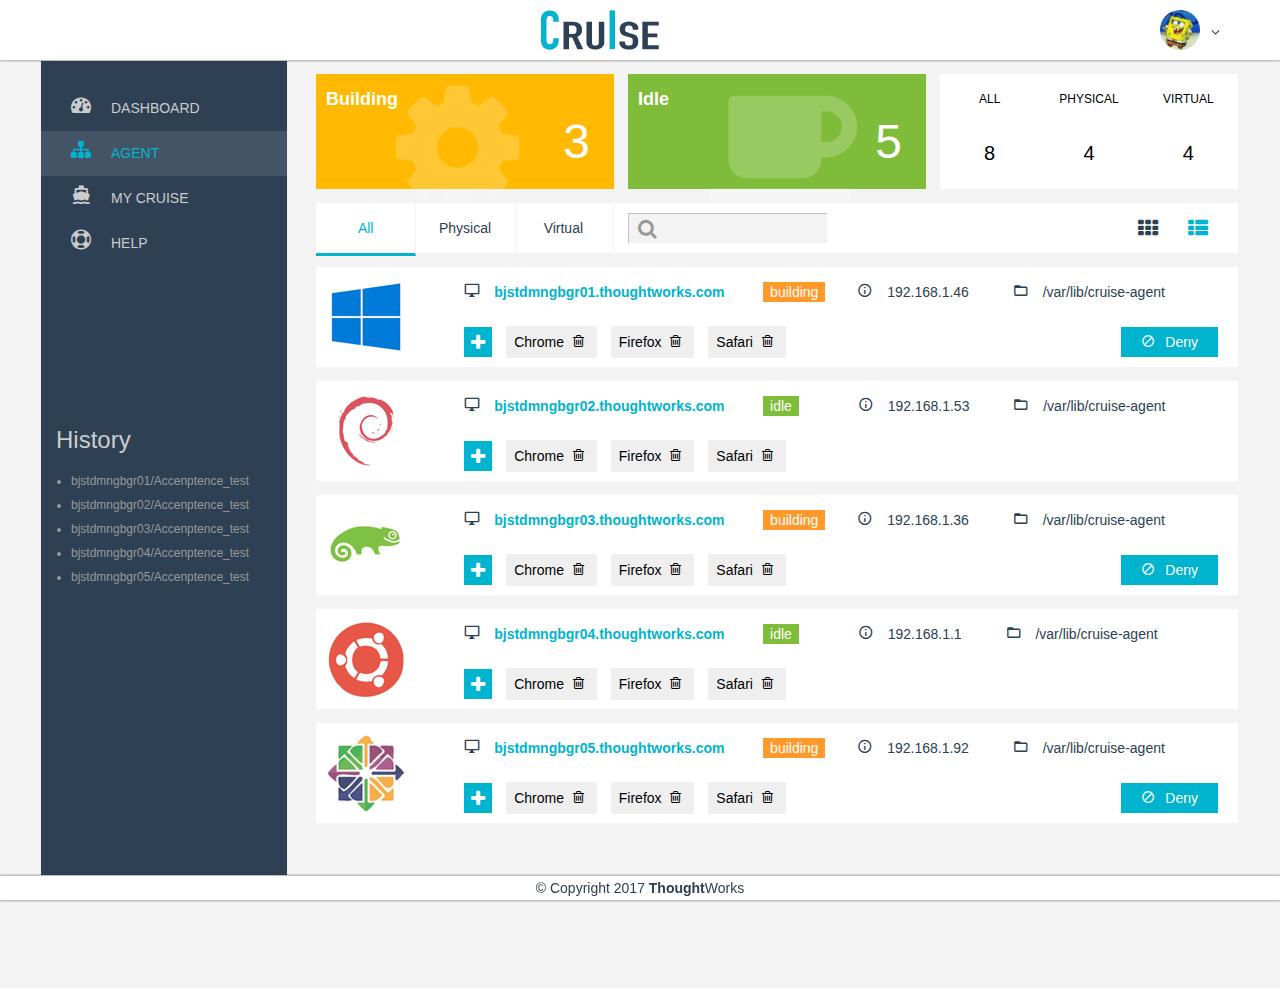
<file: Cruise/index.html>
<!DOCTYPE html>
<html>
<head>
    <meta charset="utf-8">
    <meta name="viewport" content="width=device-width, initial-scale=1"/>
    <title>Cruise</title>
    <link href="./assets/font-icons/fonts.css" rel="stylesheet" type="text/css"/>
</head>
<body>
<div class="header">
    <div class="header-content">
        <img class="logo" src="./assets/logo/logo.svg">
        <div id="user-avatar" class="avatar-wrapper">
            <img class="avatar" src="./assets/avatar.png">
            <i id="angle-down" class="icon-angle-down"></i>
            <i id="angle-up" class="icon-angle-up"></i>
        </div>
    </div>
</div>
<div class="main">
    <div class="sidebar">
        <!-- menu -->
        <div class="side-menu">
            <ul class="menu-list">
                <li><i class="icon-dashboard"></i>DASHBOARD</li>
                <li class="selected"><i class="icon-sitemap"></i>AGENT</li>
                <li><i class="icon-boat"></i>MY CRUISE</li>
                <li><i class="icon-life-bouy"></i>HELP</li>
            </ul>
        </div>

        <!-- History list -->
        <div class="history">
            <p class="history-title">History</p>
            <ul>
                <li class="history-item">bjstdmngbgr01/Accenptence_test</li>
                <li class="history-item">bjstdmngbgr02/Accenptence_test</li>
                <li class="history-item">bjstdmngbgr03/Accenptence_test</li>
                <li class="history-item">bjstdmngbgr04/Accenptence_test</li>
                <li class="history-item">bjstdmngbgr05/Accenptence_test</li>
            </ul>
        </div>
    </div>
    <div class="content">
        <!-- 3 cards top -->
        <div class="card-row">
            <div class="card building">
                <span class="card-title">Building</span>
                <i class="icon-cog"></i>
                <span class="count">3</span>
            </div>
            <div class="card idle">
                <span class="card-title">Idle</span>
                <i class="icon-coffee"></i>
                <span class="count">5</span>
            </div>
            <div class="card statistics">
                <div class="s-item">
                    <p class="item-title">ALL</p>
                    <p class="item-count">8</p>
                </div>
                <div class="s-item">
                    <p class="item-title">PHYSICAL</p>
                    <p class="item-count">4</p>
                </div>
                <div class="s-item">
                    <p class="item-title">VIRTUAL</p>
                    <p class="item-count">4</p>
                </div>
            </div>
        </div>

        <!-- filter bar -->
        <div class="filter-bar">
            <div class="filter-item">
                <span class="filter-title selected">All</span>
                <span class="filter-title">Physical</span>
                <span class="filter-title">Virtual</span>
            </div>
            <div class="filter-item search-item">
                <input/>
                <i class="icon-search"></i>
            </div>
            <div class="filter-item show-style">
                <i class="icon-th-card"></i>
                <i class="icon-th-list selected"></i>
            </div>
        </div>

        <!-- app list -->
        <div class="app-list" id="app-list">

            <!-- automatically generated app items here -->

        </div>

    </div>
</div>
<div class="footer">
    <span class="copyright">© Copyright 2017 <strong>Thought</strong>Works</span>
</div>
<div id="modal">
    <!-- up pointer -->
    <div class="point-up up-angle1"></div>
    <div class="point-up up-angle2"></div>
    <!-- down pointer -->
    <div class="point-down down-angle1"></div>
    <div class="point-down down-angle2"></div>

    <section class="input-section">
        <p class="modal-tips">Separate multiple resource name with commas</p>
        <input id="input-resources">
        <i class="icon-close" id="modal-close-icon"></i>
    </section>
    <section class="btn-section">
        <button id="add-res-btn">Add Resources</button>
        <button id="cancel-btn">Cancel</button>
    </section>
</div>
<div id="dropdown">
    <ul class="user-menu">
        <li><i class="icon-id-card"></i>Profile</li>
        <li><i class="icon-sign-in"></i>Sign Out</li>
    </ul>
</div>
</body>
<script src="bundle.js"></script>
</html>
</file>
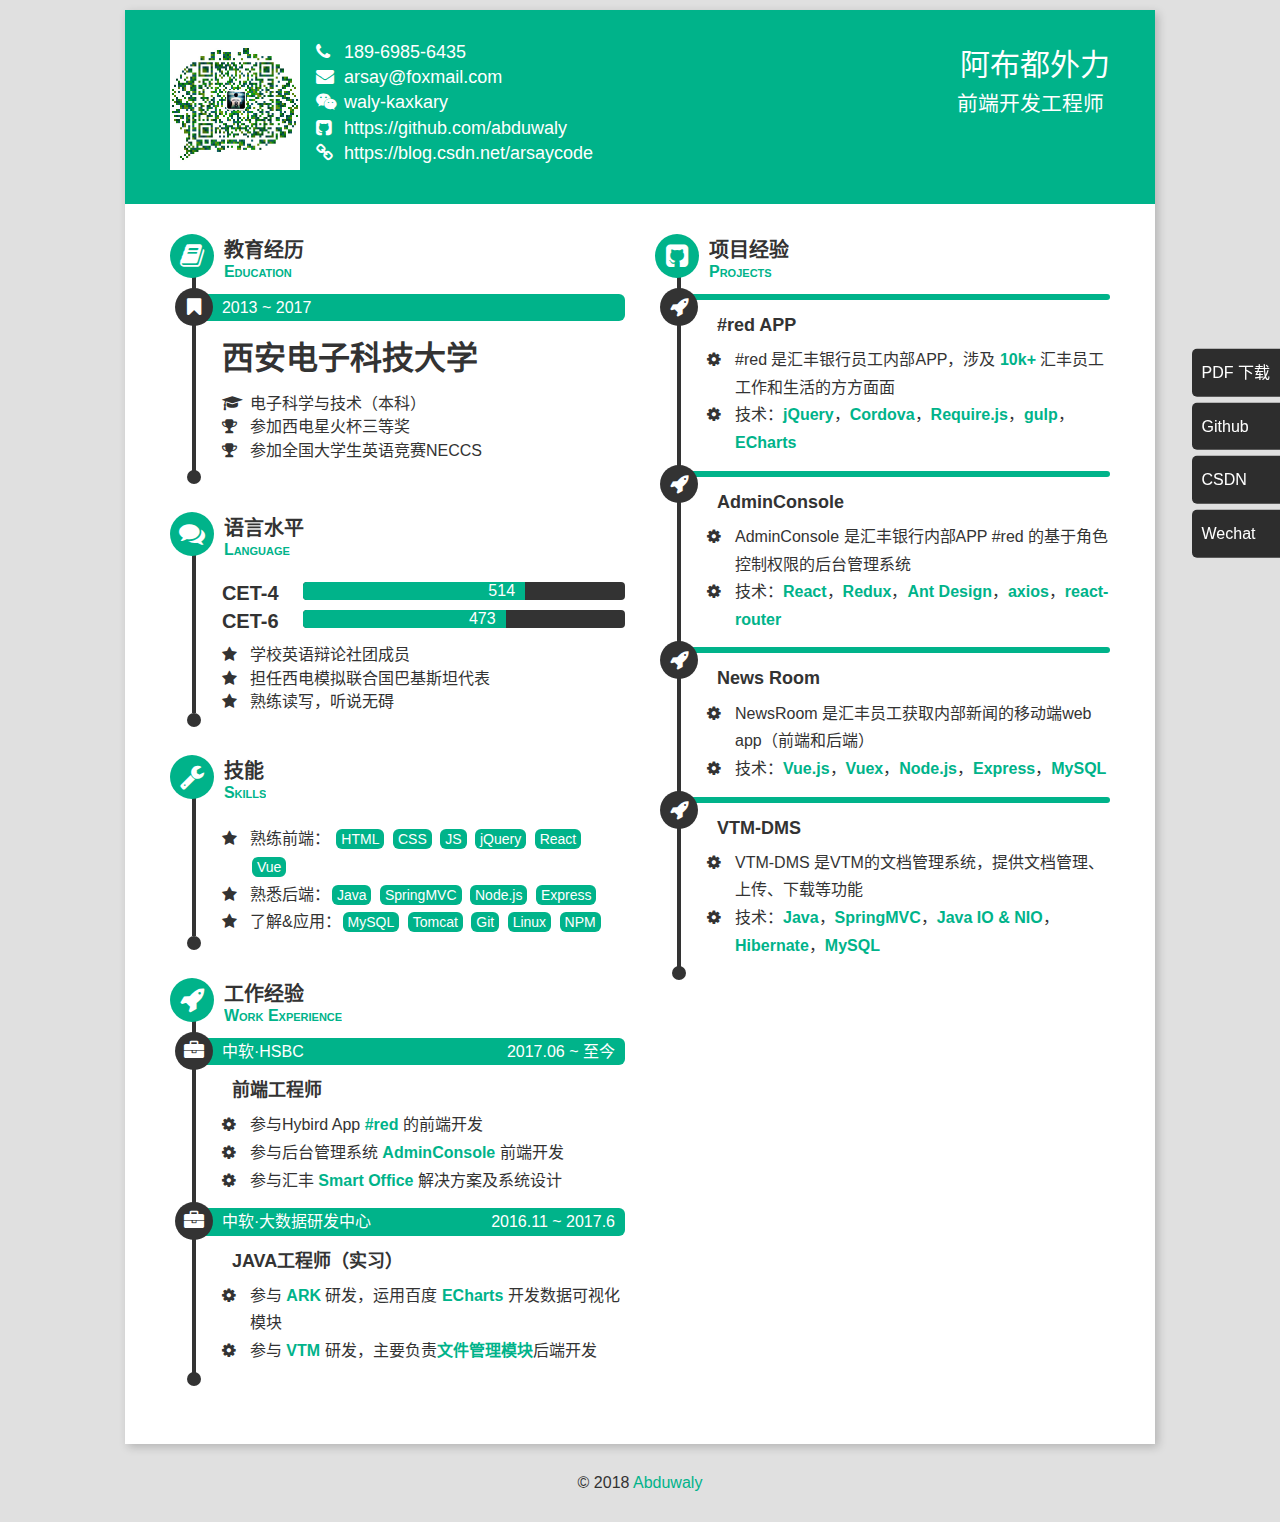
<file: resume/index.html>
<!DOCTYPE html>
<!--[if lte IE 8]>
<html lang="zh-CN" class="lte-ie8">
<![endif]-->
<!--[if gt IE 8]><!-->
<html lang="zh-CN">
<!--<![endif]-->

<head>
  <meta charset="utf-8">
  <title>Abduwaly's CV</title>
  <meta name="viewport" content="width=device-width, initial-scale=1.0">
  <link rel="stylesheet" href="./index.css">
</head>

<body>
  <aside>
    <ul class="links">
      <li class="link"><a href="./static/Abduwaly's CV.pdf" target="_blank">PDF 下载</a></li>
      <li class="link"><a href="https://github.com/abduwaly" target="_blank">Github</a></a></li>
      <li class="link"><a href="https://blog.csdn.net/arsaycode" target="_blank">CSDN</a></li>
      <li class="link"><a href="./static/wechat.png" target="_blank">Wechat</a></li>
    </ul>
  </aside>
  <div class="container">
    <main>
      <header class="row">
        <figure class="header-qrcode"><a href="static/wechat.png" target="_blank"><img src="static/wechat.png" alt="waly-kaxkary" class="qrcode-img invisible-lt-sm visible-print" /></a></figure>
        <section class="title">
          <div style="font-size:30px;">阿布都外力</div>
          <h2>前端开发工程师</h2>
          <hr class="mo_divider" />
        </section><address><ul class="contact"><li class="contact-phone">189-6985-6435</li><li class="contact-email"><a href="mailto://arsay@foxmail.com">arsay@foxmail.com</a></li><li class="contact-wechat">waly-kaxkary</li><li class="contact-github"><a href="https://github.com/abduwaly">https://github.com/abduwaly</a></li><li class="contact-blog"><a href="https://blog.csdn.net/arsaycode">https://blog.csdn.net/arsaycode</a></li></ul></address></header>
      <article class="content row">
        <article class="column-6 first column">
          <section class="education">
            <div class="sec-title-wrapper">
              <h3 class="sec-title"><span class="sec-title-ch">教育经历</span><span class="sec-title-en">Education</span></h3>
            </div>
            <div class="timeline-wrapper">
              <ul class="sec-content timeline">
                <li class="timeline-item education-undergraduate">
                  <h3 class="timeline-title"><time class="education-time">2013 ~ 2017</time></h3>
                  <dl class="education-description timeline-content"><dt class="education-name">西安电子科技大学</dt>
                    <dd class="education-major">电子科学与技术（本科）</dd>
                    <dd class="education-honor">参加西电星火杯三等奖</dd>
                    <dd class="education-honor">参加全国大学生英语竞赛NECCS</dd>
                  </dl>
                </li>
              </ul>
            </div>
          </section>
          <section class="language">
            <div class="sec-title-wrapper">
              <h3 class="sec-title"><span class="sec-title-ch">语言水平</span><span class="sec-title-en">Language</span></h3>
            </div>
            <div class="timeline-wrapper">
            <ul class="sec-content timeline">
              <dl class="language-certificates">
                <div class="language-cert-wrapper"><dt class="language-cert-type">CET-4</dt>
                  <dd class="progress language-cert-score">
                    <div style="width: 69%;" class="progress-bar"><span class="progress-label">514</span></div>
                  </dd>
                </div>
                <div class="language-cert-wrapper"><dt class="language-cert-type">CET-6</dt>
                  <dd class="progress language-cert-score">
                    <div style="width: 63%;" class="progress-bar"><span class="progress-label">473</span></div>
                  </dd>
                </div>
              </dl>
              <ul class="language-description">
                <li class="language-desc-item">学校英语辩论社团成员</li>
                <li class="language-desc-item">担任西电模拟联合国巴基斯坦代表</li>
                <li class="language-desc-item">熟练读写，听说无碍</li>
              </ul>
            </ul>
            </div>
          </section>
          <section class="skills">
            <div class="sec-title-wrapper">
              <h3 class="sec-title"><span class="sec-title-ch">技能</span><span class="sec-title-en">Skills</span></h3>
            </div>
            <div class="timeline-wrapper">
              <ul class="sec-content timeline">
                  <ul class="skills-description skills-miscellaneous timeline-content">
                    <li class="skills-item-description"><span>熟练前端： <strong>HTML</strong> <strong>CSS</strong> <strong>JS</strong> <strong>jQuery</strong> <strong>React</strong> <strong>Vue</strong> </span></li>
                    <li class="skills-item-description"><span>熟悉后端：<strong>Java</strong> <strong>SpringMVC</strong> <strong>Node.js</strong> <strong>Express</strong> </span></li>
                    <li class="skills-item-description"><span>了解&应用：<strong>MySQL</strong> <strong>Tomcat</strong> <strong>Git</strong> <strong>Linux</strong> <strong>NPM</strong> </span></li>
                  </ul>
              </ul>
            </div>
          </section>
          <section class="experience">
            <div class="sec-title-wrapper">
              <h3 class="sec-title"><span class="sec-title-ch">工作经验</span><span class="sec-title-en">Work Experience</span></h3>
            </div>
            <div class="timeline-wrapper">
              <ul class="sec-content timeline">
                <li class="timeline-item experience-internship">
                  <h3 class="timeline-title"><span class="experience-place">中软·HSBC</span><time class="experience-time">2017.06 ~ 至今</time></h3>
                  <dl class="experience-description timeline-content"><dt class="experience-position">前端工程师</dt>
                    <dd class="experience-task">参与Hybird App <strong>#red</strong> 的前端开发</dd>
                    <dd class="experience-task">参与后台管理系统 <strong>AdminConsole</strong> 前端开发</dd>
                    <dd class="experience-task">参与汇丰 <strong>Smart Office</strong> 解决方案及系统设计</dd>
                  </dl>
                </li>
                <li class="timeline-item experience-internship">
                  <h3 class="timeline-title"><span class="experience-place">中软·大数据研发中心</span><time class="experience-time">2016.11 ~ 2017.6</time></h3>
                  <dl class="experience-description timeline-content"><dt class="experience-position">JAVA工程师（实习）</dt>
                    <dd class="experience-task">参与 <strong>ARK</strong> 研发，运用百度 <strong>ECharts</strong> 开发数据可视化模块</dd>
                    <dd class="experience-task">参与 <strong>VTM </strong> 研发，主要负责<strong>文件管理模块</strong>后端开发</dd>
                  </dl>
                </li>
              </ul>
            </div>
          </section>
        </article>
        <article class="column-6 last column">
          <section class="experience-project">
            <div class="sec-title-wrapper">
              <h3 class="sec-title"><span class="sec-title-ch">项目经验</span><span class="sec-title-en">Projects</span></h3>
            </div>
            <div class="timeline-wrapper">
              <ul class="sec-content timeline">
                <li class="timeline-item experience-project">
                  <h3 class="timeline-title"><span class="experience-project-type"></span><span class="experience-title-aside"></span></h3>
                  <dl class="experience-description timeline-content"><dt class="experience-project-name">#red APP</dt>
                    <dd class="experience-task">#red 是汇丰银行员工内部APP，涉及 <strong>10k+</strong> 汇丰员工工作和生活的方方面面</dd>
                    <dd class="experience-task">技术：<strong>jQuery</strong>，<strong>Cordova</strong>，<strong>Require.js</strong>，<strong>gulp</strong>，<strong>ECharts</strong></dd>
                  </dl>
                </li>
                <li class="timeline-item experience-project">
                  <h3 class="timeline-title"><span class="experience-project-type"></span><span class="experience-title-aside"></span></h3>
                  <dl class="experience-description timeline-content"><dt class="experience-project-name">AdminConsole</dt>
                    <dd class="experience-task">AdminConsole 是汇丰银行内部APP #red 的基于角色控制权限的后台管理系统</dd>
                    <dd class="experience-task">技术：<strong>React</strong>，<strong>Redux</strong>，<strong>Ant Design</strong>，<strong>axios</strong>，<strong>react-router</strong></dd>
                  </dl>
                </li>
                <li class="timeline-item experience-project">
                  <h3 class="timeline-title"><span class="experience-project-type"></span><span class="experience-title-aside"></span></h3>
                  <dl class="experience-description timeline-content"><dt class="experience-project-name">News Room</dt>
                    <dd class="experience-task">NewsRoom 是汇丰员工获取内部新闻的移动端web app（前端和后端）</dd>
                    <dd class="experience-task">技术：<strong>Vue.js</strong>，<strong>Vuex</strong>，<strong>Node.js</strong>，<strong>Express</strong>，<strong>MySQL</strong></dd>
                  </dl>
                </li>
                <li class="timeline-item experience-project">
                  <h3 class="timeline-title"><span class="experience-project-type"></span><span class="experience-title-aside"></span></h3>
                  <dl class="experience-description timeline-content"><dt class="experience-project-name">VTM-DMS</dt>
                    <dd class="experience-task">VTM-DMS 是VTM的文档管理系统，提供文档管理、上传、下载等功能</dd>
                    <dd class="experience-task">技术：<strong>Java</strong>，<strong>SpringMVC</strong>，<strong>Java IO & NIO</strong>，<strong>Hibernate</strong>，<strong>MySQL</strong></dd>
                  </dl>
                </li>
              </ul>
            </div>
          </section>
        </article>
        </article>
    </main>
  </div>
  <footer>
    <p>© 2018 <a href="https://github.com/abduwaly">Abduwaly</a></p>
  </footer>
</body>
</html>
</file>
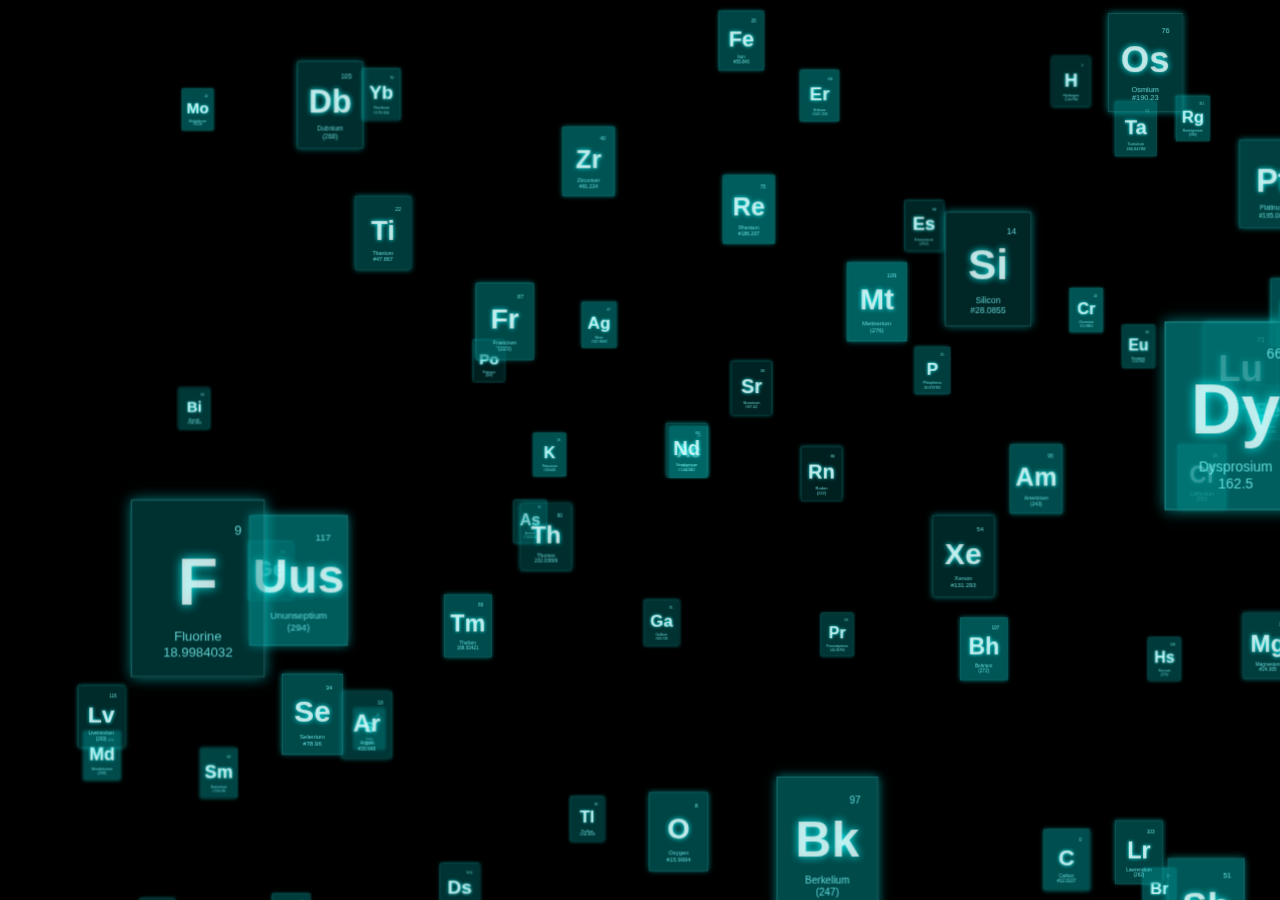
<file: 3D-Chemical-Elements.html>
<!DOCTYPE html>
<html>
<head>
<meta charset="utf-8">
<meta name="viewport" content="width=device-width, user-scalable=no, minimum-scale=1.0, maximum-scale=1.0">
<title>HTML5 3D Animation</title>
<style>
html, body {
	height: 100%;
}

body {
	background-color: #000000;
	margin: 0;
	font-family: Helvetica, sans-serif;;
	overflow: hidden;
}

a {
	color: #ffffff;
}

#info {
	position: absolute;
	width: 100%;
	color: #ffffff;
	padding: 5px;
	font-family: Monospace;
	font-size: 13px;
	font-weight: bold;
	text-align: center;
	z-index: 1;
}

#menu {
	position: absolute;
	bottom: 20px;
	width: 100%;
	text-align: center;
	font-family: verdana,Tahoma,Arial,Hei,"Microsoft Yahei",SimHei;
}

.element {
	width: 120px;
	height: 160px;
	box-shadow: 0px 0px 12px rgba(0,255,255,0.5);
	border: 1px solid rgba(127,255,255,0.25);
	text-align: center;
	cursor: default;
}

.element:hover {
	box-shadow: 0px 0px 12px rgba(0,255,255,0.75);
	border: 1px solid rgba(127,255,255,0.75);
}

	.element .number {
		position: absolute;
		top: 20px;
		right: 20px;
		font-size: 12px;
		color: rgba(127,255,255,0.75);
	}

	.element .symbol {
		position: absolute;
		top: 40px;
		left: 0px;
		right: 0px;
		font-size: 60px;
		font-weight: bold;
		color: rgba(255,255,255,0.75);
		text-shadow: 0 0 10px rgba(0,255,255,0.95);
	}

	.element .details {
		position: absolute;
		bottom: 15px;
		left: 0px;
		right: 0px;
		font-size: 12px;
		color: rgba(127,255,255,0.75);
	}

button {
	color: rgba(127,255,255,0.75);
	background: transparent;
	outline: 1px solid rgba(127,255,255,0.75);
	border: 0px;
	padding: 5px 10px;
	cursor: pointer;

    opacity: 0;
}
button:hover {
	background-color: rgba(0,255,255,0.5);
}
button:active {
	color: #000000;
	background-color: rgba(0,255,255,0.75);
}
</style>
</head>
<body>
<script src="js/three.min.js" ></script>
<script src="js/tween.min.js" ></script>
<script src="js/TrackballControls.js" ></script>
<script src="js/CSS3DRenderer.js" ></script>

<div id="container"></div>
<div id="info"></div>
<div id="menu">
<button id="table">Table</button>
<button id="sphere">Sphere</button>
<button id="helix">Helix</button>
<button id="grid">Grid</button>
</div>

<script>

var table = [
	"H", "Hydrogen", "1.00794", 1, 1,
	"He", "Helium", "4.002602", 18, 1,
	"Li", "Lithium", "#6.941", 1, 2,
	"Be", "Beryllium", "9.012182", 2, 2,
	"B", "Boron", "#10.811", 13, 2,
	"C", "Carbon", "#12.0107", 14, 2,
	"N", "Nitrogen", "#14.0067", 15, 2,
	"O", "Oxygen", "#15.9994", 16, 2,
	"F", "Fluorine", "18.9984032", 17, 2,
	"Ne", "Neon", "#20.1797", 18, 2,
	"Na", "Sodium", "22.98976...", 1, 3,
	"Mg", "Magnesium", "#24.305", 2, 3,
	"Al", "Aluminium", "26.9815386", 13, 3,
	"Si", "Silicon", "#28.0855", 14, 3,
	"P", "Phosphorus", "30.973762", 15, 3,
	"S", "Sulfur", "#32.065", 16, 3,
	"Cl", "Chlorine", "#35.453", 17, 3,
	"Ar", "Argon", "#39.948", 18, 3,
	"K", "Potassium", "#39.948", 1, 4,
	"Ca", "Calcium", "#40.078", 2, 4,
	"Sc", "Scandium", "44.955912", 3, 4,
	"Ti", "Titanium", "#47.867", 4, 4,
	"V", "Vanadium", "#50.9415", 5, 4,
	"Cr", "Chromium", "#51.9961", 6, 4,
	"Mn", "Manganese", "54.938045", 7, 4,
	"Fe", "Iron", "#55.845", 8, 4,
	"Co", "Cobalt", "58.933195", 9, 4,
	"Ni", "Nickel", "#58.6934", 10, 4,
	"Cu", "Copper", "#63.546", 11, 4,
	"Zn", "Zinc", "#65.38", 12, 4,
	"Ga", "Gallium", "#69.723", 13, 4,
	"Ge", "Germanium", "#72.63", 14, 4,
	"As", "Arsenic", "#74.9216", 15, 4,
	"Se", "Selenium", "#78.96", 16, 4,
	"Br", "Bromine", "#79.904", 17, 4,
	"Kr", "Krypton", "#83.798", 18, 4,
	"Rb", "Rubidium", "#85.4678", 1, 5,
	"Sr", "Strontium", "#87.62", 2, 5,
	"Y", "Yttrium", "88.90585", 3, 5,
	"Zr", "Zirconium", "#91.224", 4, 5,
	"Nb", "Niobium", "92.90628", 5, 5,
	"Mo", "Molybdenum", "#95.96", 6, 5,
	"Tc", "Technetium", "(98)", 7, 5,
	"Ru", "Ruthenium", "#101.07", 8, 5,
	"Rh", "Rhodium", "#102.9055", 9, 5,
	"Pd", "Palladium", "#106.42", 10, 5,
	"Ag", "Silver", "#107.8682", 11, 5,
	"Cd", "Cadmium", "#112.411", 12, 5,
	"In", "Indium", "#114.818", 13, 5,
	"Sn", "Tin", "#118.71", 14, 5,
	"Sb", "Antimony", "#121.76", 15, 5,
	"Te", "Tellurium", "127.6", 16, 5,
	"I", "Iodine", "126.90447", 17, 5,
	"Xe", "Xenon", "#131.293", 18, 5,
	"Cs", "Caesium", "#132.9054", 1, 6,
	"Ba", "Barium", "#132.9054", 2, 6,
	"La", "Lanthanum", "138.90547", 4, 9,
	"Ce", "Cerium", "#140.116", 5, 9,
	"Pr", "Praseodymium", "140.90765", 6, 9,
	"Nd", "Neodymium", "#144.242", 7, 9,
	"Pm", "Promethium", "(145)", 8, 9,
	"Sm", "Samarium", "#150.36", 9, 9,
	"Eu", "Europium", "#151.964", 10, 9,
	"Gd", "Gadolinium", "#157.25", 11, 9,
	"Tb", "Terbium", "158.92535", 12, 9,
	"Dy", "Dysprosium", "162.5", 13, 9,
	"Ho", "Holmium", "164.93032", 14, 9,
	"Er", "Erbium", "#167.259", 15, 9,
	"Tm", "Thulium", "168.93421", 16, 9,
	"Yb", "Ytterbium", "#173.054", 17, 9,
	"Lu", "Lutetium", "#174.9668", 18, 9,
	"Hf", "Hafnium", "#178.49", 4, 6,
	"Ta", "Tantalum", "180.94788", 5, 6,
	"W", "Tungsten", "#183.84", 6, 6,
	"Re", "Rhenium", "#186.207", 7, 6,
	"Os", "Osmium", "#190.23", 8, 6,
	"Ir", "Iridium", "#192.217", 9, 6,
	"Pt", "Platinum", "#195.084", 10, 6,
	"Au", "Gold", "196.966569", 11, 6,
	"Hg", "Mercury", "#200.59", 12, 6,
	"Tl", "Thallium", "#204.3833", 13, 6,
	"Pb", "Lead", "207.2", 14, 6,
	"Bi", "Bismuth", "#208.9804", 15, 6,
	"Po", "Polonium", "(209)", 16, 6,
	"At", "Astatine", "(210)", 17, 6,
	"Rn", "Radon", "(222)", 18, 6,
	"Fr", "Francium", "(223)", 1, 7,
	"Ra", "Radium", "(226)", 2, 7,
	"Ac", "Actinium", "(227)", 4, 10,
	"Th", "Thorium", "232.03806", 5, 10,
	"Pa", "Protactinium", "#231.0588", 6, 10,
	"U", "Uranium", "238.02891", 7, 10,
	"Np", "Neptunium", "(237)", 8, 10,
	"Pu", "Plutonium", "(244)", 9, 10,
	"Am", "Americium", "(243)", 10, 10,
	"Cm", "Curium", "(247)", 11, 10,
	"Bk", "Berkelium", "(247)", 12, 10,
	"Cf", "Californium", "(251)", 13, 10,
	"Es", "Einstenium", "(252)", 14, 10,
	"Fm", "Fermium", "(257)", 15, 10,
	"Md", "Mendelevium", "(258)", 16, 10,
	"No", "Nobelium", "(259)", 17, 10,
	"Lr", "Lawrencium", "(262)", 18, 10,
	"Rf", "Rutherfordium", "(267)", 4, 7,
	"Db", "Dubnium", "(268)", 5, 7,
	"Sg", "Seaborgium", "(271)", 6, 7,
	"Bh", "Bohrium", "(272)", 7, 7,
	"Hs", "Hassium", "(270)", 8, 7,
	"Mt", "Meitnerium", "(276)", 9, 7,
	"Ds", "Darmstadium", "(281)", 10, 7,
	"Rg", "Roentgenium", "(280)", 11, 7,
	"Cn", "Copernicium", "(285)", 12, 7,
	"Uut", "Unutrium", "(284)", 13, 7,
	"Fl", "Flerovium", "(289)", 14, 7,
	"Uup", "Ununpentium", "(288)", 15, 7,
	"Lv", "Livermorium", "(293)", 16, 7,
	"Uus", "Ununseptium", "(294)", 17, 7,
	"Uuo", "Ununoctium", "(294)", 18, 7
];

var camera, scene, renderer;
var controls;

var objects = [];
var targets = { table: [], sphere: [], helix: [], grid: [] };

init();
animate();

function init() {

	camera = new THREE.PerspectiveCamera( 40, window.innerWidth / window.innerHeight, 1, 10000 );
	camera.position.z = 3000;

	scene = new THREE.Scene();

	// table

	for ( var i = 0; i < table.length; i += 5 ) {

		var element = document.createElement( 'div' );
		element.className = 'element';
		element.style.backgroundColor = 'rgba(0,127,127,' + ( Math.random() * 0.5 + 0.25 ) + ')';

		var number = document.createElement( 'div' );
		number.className = 'number';
		number.textContent = (i/5) + 1;
		element.appendChild( number );

		var symbol = document.createElement( 'div' );
		symbol.className = 'symbol';
		symbol.textContent = table[ i ];
		element.appendChild( symbol );

		var details = document.createElement( 'div' );
		details.className = 'details';
		details.innerHTML = table[ i + 1 ] + '<br>' + table[ i + 2 ];
		element.appendChild( details );

		var object = new THREE.CSS3DObject( element );
		object.position.x = Math.random() * 4000 - 2000;
		object.position.y = Math.random() * 4000 - 2000;
		object.position.z = Math.random() * 4000 - 2000;
		scene.add( object );

		objects.push( object );

		//

		var object = new THREE.Object3D();
		object.position.x = ( table[ i + 3 ] * 140 ) - 1330;
		object.position.y = - ( table[ i + 4 ] * 180 ) + 990;

		targets.table.push( object );

	}

	// sphere

	var vector = new THREE.Vector3();

	for ( var i = 0, l = objects.length; i < l; i ++ ) {

		var phi = Math.acos( -1 + ( 2 * i ) / l );
		var theta = Math.sqrt( l * Math.PI ) * phi;

		var object = new THREE.Object3D();

		object.position.x = 800 * Math.cos( theta ) * Math.sin( phi );
		object.position.y = 800 * Math.sin( theta ) * Math.sin( phi );
		object.position.z = 800 * Math.cos( phi );

		vector.copy( object.position ).multiplyScalar( 2 );

		object.lookAt( vector );

		targets.sphere.push( object );

	}

	// helix

	var vector = new THREE.Vector3();

	for ( var i = 0, l = objects.length; i < l; i ++ ) {

		var phi = i * 0.175 + Math.PI;

		var object = new THREE.Object3D();

		object.position.x = 900 * Math.sin( phi );
		object.position.y = - ( i * 8 ) + 450;
		object.position.z = 900 * Math.cos( phi );

		vector.x = object.position.x * 2;
		vector.y = object.position.y;
		vector.z = object.position.z * 2;

		object.lookAt( vector );

		targets.helix.push( object );

	}

	// grid

	for ( var i = 0; i < objects.length; i ++ ) {

		var object = new THREE.Object3D();

		object.position.x = ( ( i % 5 ) * 400 ) - 800;
		object.position.y = ( - ( Math.floor( i / 5 ) % 5 ) * 400 ) + 800;
		object.position.z = ( Math.floor( i / 25 ) ) * 1000 - 2000;

		targets.grid.push( object );

	}

	//

	renderer = new THREE.CSS3DRenderer();
	renderer.setSize( window.innerWidth, window.innerHeight );
	renderer.domElement.style.position = 'absolute';
	document.getElementById( 'container' ).appendChild( renderer.domElement );

	//

	controls = new THREE.TrackballControls( camera, renderer.domElement );
	controls.rotateSpeed = 0.5;
	controls.minDistance = 500;
	controls.maxDistance = 6000;
	controls.addEventListener( 'change', render );

	var button = document.getElementById( 'table' );
	button.addEventListener( 'click', function ( event ) {

		transform( targets.table, 2000 );

	}, false );

	var button = document.getElementById( 'sphere' );
	button.addEventListener( 'click', function ( event ) {

		transform( targets.sphere, 2000 );

	}, false );

	var button = document.getElementById( 'helix' );
	button.addEventListener( 'click', function ( event ) {

		transform( targets.helix, 2000 );

	}, false );

	var button = document.getElementById( 'grid' );
	button.addEventListener( 'click', function ( event ) {

		transform( targets.grid, 2000 );

	}, false );

	transform( targets.table, 5000 );

	//

	window.addEventListener( 'resize', onWindowResize, false );

    setInterval( () => randomClick(['table', 'sphere', 'helix']) ,10000);

}

function transform( targets, duration ) {

	TWEEN.removeAll();

	for ( var i = 0; i < objects.length; i ++ ) {

		var object = objects[ i ];
		var target = targets[ i ];

		new TWEEN.Tween( object.position )
			.to( { x: target.position.x, y: target.position.y, z: target.position.z }, Math.random() * duration + duration )
			.easing( TWEEN.Easing.Exponential.InOut )
			.start();

		new TWEEN.Tween( object.rotation )
			.to( { x: target.rotation.x, y: target.rotation.y, z: target.rotation.z }, Math.random() * duration + duration )
			.easing( TWEEN.Easing.Exponential.InOut )
			.start();

	}

	new TWEEN.Tween( this )
		.to( {}, duration * 2 )
		.onUpdate( render )
		.start();

}

function onWindowResize() {

	camera.aspect = window.innerWidth / window.innerHeight;
	camera.updateProjectionMatrix();

	renderer.setSize( window.innerWidth, window.innerHeight );

	render();

}

function animate() {

	requestAnimationFrame( animate );

	TWEEN.update();

	controls.update();

}

function render() {

	renderer.render( scene, camera );

}

function randomClick(arr) {
    const eleIndex = Math.floor(Math.random() * arr.length);
    document.getElementById(arr[eleIndex]).click();
}

</script>
</body>
</html>
</file>
<file: Cruise/assets/font-icons/fonts.css>
@font-face {
  font-family: 'cruise';
  src:
    url('fonts/cruise.ttf?srz1pg') format('truetype'),
    url('fonts/cruise.woff?srz1pg') format('woff'),
    url('fonts/cruise.svg?srz1pg#cruise') format('svg');
  font-weight: normal;
  font-style: normal;
}

[class^="icon-"], [class*=" icon-"] {
  /* use !important to prevent issues with browser extensions that change fonts */
  font-family: 'cruise' !important;
  speak: none;
  font-style: normal;
  font-weight: normal;
  font-variant: normal;
  text-transform: none;
  line-height: 1;

  /* Better Font Rendering =========== */
  -webkit-font-smoothing: antialiased;
  -moz-osx-font-smoothing: grayscale;
}

.icon-desktop:before {
  content: "\e30c";
}
.icon-boat:before {
  content: "\e532";
}
.icon-deny:before {
  content: "\e611";
}
.icon-folder:before {
  content: "\e2c8";
}
.icon-info:before {
  content: "\e88f";
}
.icon-plus:before {
  content: "\f067";
}
.icon-search:before {
  content: "\f002";
}
.icon-th-card:before {
  content: "\f00a";
}
.icon-th-list:before {
  content: "\f00b";
}
.icon-close:before {
  content: "\f00d";
}
.icon-cog:before {
  content: "\f013";
}
.icon-trash:before {
  content: "\f014";
}
.icon-sign-in:before {
  content: "\f090";
}
.icon-navicon:before {
  content: "\f0c9";
}
.icon-dashboard:before {
  content: "\f0e4";
}
.icon-sitemap:before {
  content: "\f0e8";
}
.icon-coffee:before {
  content: "\f0f4";
}
.icon-angle-up:before {
  content: "\f106";
}
.icon-angle-down:before {
  content: "\f107";
}
.icon-life-bouy:before {
  content: "\f1cd";
}
.icon-id-card:before {
  content: "\f2c3";
}
</file>
<file: resume/index.css>
@font-face {
  font-family: 'FontAwesome';
  src: url('static/fonts/fontawesome-webfont.eot?v=4.3.0');
  src: url('static/fonts/fontawesome-webfont.eot?#iefix&v=4.3.0') format('embedded-opentype'), url('static/fonts/fontawesome-webfont.woff2?v=4.3.0') format('woff2'), url('static/fonts/fontawesome-webfont.woff?v=4.3.0') format('woff'), url('static/fonts/fontawesome-webfont.ttf?v=4.3.0') format('truetype'), url('static/fonts/fontawesome-webfont.svg?v=4.3.0#fontawesomeregular') format('svg');
  font-weight: normal;
  font-style: normal;
}
a {
  text-decoration: none;
  transition: all 0.3s ease-out;
}
a:link {
  color: #00b38a;
}
a:visited {
  color: #00b38a;
}
a:hover {
  color: #333;
}
a:active {
  color: #333;
}
html {
  margin: 0;
  padding: 0;
}
body {
  color: #333;
  background-color: #E0E0E0;
  font-family: "Open Sans", "Helvetica Neue", Helvetica, Arial, sans-serif;
  margin: 0;
  padding: 0;
  font-size: 16px;
}
h1 {
  font-size: 72px;
}
h2 {
  font-size: 20.8px;
}
h3 {
  font-size: 20px;
}
h4 {
  font-size: 16px;
}
h5 {
  font-size: 16px;
}
h6 {
  font-size: 14px;
}
.container {
  background-color: white;
  box-shadow: 3px 3px 9px rgba(0, 0, 0, 0.2);
}
strong {
  font-weight: bold;
  color: #00b38a;
}
.lte-ie8 .lte-ie8-comment-wrapper {
  color: white;
  background-color: #00b38a;
  width: 100%;
  height: 100%;
  position: fixed;
  padding: 0;
  margin: 0;
}
.lte-ie8 p,
.lte-ie8 .container,
.lte-ie8 .links {
  display: none;
}
.lte-ie8 .lte-ie8-comment-wrapper p {
  text-align: center;
  font-size: 32px;
  margin-top: 25%;
  display: block;
}
ul,
ol,
dl {
  line-height: 1.72857143; !important;
}
* {
  box-sizing: border-box;
}
.container {
  margin-right: auto;
  margin-left: auto;
}
.column {
  position: relative;
  min-height: 1px;
  padding-left: 15px;
  padding-right: 15px;
  float: left;
}
.column-12 {
  width: 100%;
}
@media screen and (max-width: 992px) {
  .column-12 {
    width: 100%;
    float: none;
    padding: 0;
  }
}
.column-11 {
  width: 91.66666667%;
}
@media screen and (max-width: 992px) {
  .column-11 {
    width: 100%;
    float: none;
    padding: 0;
  }
}
.column-10 {
  width: 83.33333333%;
}
@media screen and (max-width: 992px) {
  .column-10 {
    width: 100%;
    float: none;
    padding: 0;
  }
}
.column-9 {
  width: 75%;
}
@media screen and (max-width: 992px) {
  .column-9 {
    width: 100%;
    float: none;
    padding: 0;
  }
}
.column-8 {
  width: 66.66666667%;
}
@media screen and (max-width: 992px) {
  .column-8 {
    width: 100%;
    float: none;
    padding: 0;
  }
}
.column-7 {
  width: 58.33333333%;
}
@media screen and (max-width: 992px) {
  .column-7 {
    width: 100%;
    float: none;
    padding: 0;
  }
}
.column-6 {
  width: 50%;
}
@media screen and (max-width: 992px) {
  .column-6 {
    width: 100%;
    float: none;
    padding: 0;
  }
}
.column-5 {
  width: 41.66666667%;
}
@media screen and (max-width: 992px) {
  .column-5 {
    width: 100%;
    float: none;
    padding: 0;
  }
}
.column-4 {
  width: 33.33333333%;
}
@media print or (max-width: 992px) {
  .column-4 {
    width: 100%;
  }
}
.column-3 {
  width: 25%;
}
@media print or (max-width: 992px) {
  .column-3 {
    width: 75%;
  }
}
.column-2 {
  width: 16.66666667%;
}
@media print or (max-width: 992px) {
  .column-2 {
    width: 50%;
  }
}
.column-1 {
  width: 8.33333333%;
}
@media print or (max-width: 992px) {
  .column-1 {
    width: 25%;
  }
}
.column-0 {
  width: 0%;
}
@media print or (max-width: 992px) {
  .column-0 {
    width: 0%;
  }
}
.first {
  padding-left: 0;
}
.last {
  padding-right: 0;
}
.row {
  margin-left: -0.1px;
  margin-right: -0.1px;
  overflow: hidden;
}
.header-qrcode .qrcode-img {
  width: 130px;
  height: 130px;
}
header {
  overflow-y: hidden;
  zoom: 1;
  padding-bottom: 6px;
  background-color: #00b38a;
  color: white;
}
.title {
  float: right;
  text-align: right;
  margin: 0;
}
@media screen and (max-width: 767px) {
  .title {
    float: none;
    text-align: right;
    padding-right: 16px;
  }
}
.title h1,
.title h2 {
  margin: 5px 0;
  line-height: 1;
}
.title h1 {
  padding: 5px 0;
  color: white;
}
.title h2 {
  padding: 5px 6px;
  font-weight: normal;
}
.header-qrcode {
  float: left;
  margin: 0;
}
address {
  overflow-y: hidden;
  zoom: 1;
}
header .contact {
  float: left;
  margin: 0;
  padding-left: 16px;
}
@media print or (max-width: 767px) {
  header .contact {
    float: none;
    margin-top: 10px;
    padding-left: 5px;
  }
}
header .contact li {
  list-style-type: none;
  font-style: normal;
  line-height: 1.4;
  font-size: 18px;
  word-break: break-all;
}
header a:link,
header a:visited {
  color: white;
}
header a:hover,
header a:active {
  color: #A3D3D1;
}
.contact-phone {
  padding-left: 28px;
}
.contact-phone::before {
  font-family: FontAwesome;
  font-size: inherit;
  text-rendering: auto;
  -webkit-font-smoothing: antialiased;
  -moz-osx-font-smoothing: grayscale;
  transform: translate(0, 0);
  content: "\f095";
  width: 28px;
  margin-left: -28px;
  display: inline-block;
}
.contact-email {
  padding-left: 28px;
}
.contact-email::before {
  font-family: FontAwesome;
  font-size: inherit;
  text-rendering: auto;
  -webkit-font-smoothing: antialiased;
  -moz-osx-font-smoothing: grayscale;
  transform: translate(0, 0);
  content: "\f0e0";
  width: 28px;
  margin-left: -28px;
  display: inline-block;
}
.contact-github {
  padding-left: 28px;
}
.contact-github::before {
  font-family: FontAwesome;
  font-size: inherit;
  text-rendering: auto;
  -webkit-font-smoothing: antialiased;
  -moz-osx-font-smoothing: grayscale;
  transform: translate(0, 0);
  content: "\f092";
  width: 28px;
  margin-left: -28px;
  display: inline-block;
}
.contact-phone {
  padding-left: 28px;
}
.contact-phone::before {
  font-family: FontAwesome;
  font-size: inherit;
  text-rendering: auto;
  -webkit-font-smoothing: antialiased;
  -moz-osx-font-smoothing: grayscale;
  transform: translate(0, 0);
  content: "\f095";
  width: 28px;
  margin-left: -28px;
  display: inline-block;
}
.contact-blog {
  padding-left: 28px;
}
.contact-blog::before {
  font-family: FontAwesome;
  font-size: inherit;
  text-rendering: auto;
  -webkit-font-smoothing: antialiased;
  -moz-osx-font-smoothing: grayscale;
  transform: translate(0, 0);
  content: "\f0c1";
  width: 28px;
  margin-left: -28px;
  display: inline-block;
}
.contact-wechat {
  padding-left: 28px;
}
.contact-wechat::before {
  font-family: FontAwesome;
  font-size: inherit;
  text-rendering: auto;
  -webkit-font-smoothing: antialiased;
  -moz-osx-font-smoothing: grayscale;
  transform: translate(0, 0);
  content: "\f1d7";
  width: 28px;
  margin-left: -28px;
  display: inline-block;
}
footer {
  text-align: center;
  margin: 30px 6px;
}
section {
  margin-bottom: 28px;
}
.sec-title-wrapper {
  overflow-y: hidden;
  zoom: 1;
}
.sec-title {
  float: left;
  padding: 0;
  margin: 0 0 0 10px;
  overflow-y: hidden;
  zoom: 1;
}
.sec-title-ch {
  font-size: 20px;
  float: left;
  font-weight: bold;
}
.sec-title-en {
  font-size: 16px;
  float: left;
  clear: left;
  color: #00b38a;
  font-variant: small-caps;
  font-weight: bold;
}
.sec-title-wrapper::before {
  font-family: FontAwesome;
  font-size: inherit;
  text-rendering: auto;
  -webkit-font-smoothing: antialiased;
  -moz-osx-font-smoothing: grayscale;
  transform: translate(0, 0);
  background-color: #00b38a;
  color: white;
  border-radius: 100%;
  float: left;
  width: 32px;
  height: 32px;
  padding: 6px;
  text-align: center;
  line-height: 32px;
  font-size: 26px;
  content: "\f092";
}
.timeline-wrapper {
  overflow-y: hidden;
  zoom: 1;
  margin-top: -29px;
}
.timeline-wrapper::after {
  font-family: FontAwesome;
  font-size: inherit;
  text-rendering: auto;
  -webkit-font-smoothing: antialiased;
  -moz-osx-font-smoothing: grayscale;
  transform: translate(0, 0);
  background-color: #333;
  color: white;
  border-radius: 100%;
  float: left;
  width: 14px;
  height: 14px;
  padding: 0;
  text-align: center;
  line-height: 14px;
  font-size: 14px;
  content: "";
  margin-left: 17px;
  margin-top: -7px;
}
.timeline {
  padding-top: 42px;
  padding-left: 26px;
  border-left: 4px solid #333;
  margin: 0 0 0 22px;
}
.timeline li {
  list-style-type: none;
}
.timeline-item {
  padding-bottom: 14px;
}
.timeline-title {
  margin: 0 0 0 -26px;
  padding: 3px 10px 3px 26px;
  color: white;
  background-color: #00b38a;
  border-radius: 6px;
  font-weight: normal;
  font-size: 16px;
  line-height: 1.33;
  overflow-y: hidden;
  zoom: 1;
}
.timeline-item::before {
  font-family: FontAwesome;
  font-size: inherit;
  text-rendering: auto;
  -webkit-font-smoothing: antialiased;
  -moz-osx-font-smoothing: grayscale;
  transform: translate(0, 0);
  background-color: #333;
  color: white;
  border-radius: 100%;
  float: left;
  width: 26px;
  height: 26px;
  padding: 6px;
  text-align: center;
  line-height: 26px;
  font-size: 20px;
  content: "\f02d";
  margin-left: -47px;
  margin-top: -6px;
  position: absolute;
}
.timeline-content {
  margin: 0;
}
@media (max-width: 767px) {
  .timeline-content {
    margin-left: -10px;
  }
}
.progress {
  border-radius: 4px;
  background-color: #333;
  overflow: hidden;
}
.progress-bar {
  background-color: #00b38a;
  text-align: right;
  padding-right: 10px;
  font-size: 16px;
}
.progress-label {
  color: white;
  font-size: inherit;
}
.education-name {
  font-size: 32px;
  font-weight: bold;
  margin: 10px 0 5px 0;
}
.education-major,
.education-honor {
  list-style-type: none;
  line-height: 1.42857143;
  margin: 0;
  padding: 0;
}
.education .sec-title-wrapper::before {
  content: "\f02d";
}
.education-undergraduate.timeline-item::before {
  content: "\f02e";
}
.education-major {
  padding-left: 28px;
}
.education-major::before {
  font-family: FontAwesome;
  font-size: inherit;
  text-rendering: auto;
  -webkit-font-smoothing: antialiased;
  -moz-osx-font-smoothing: grayscale;
  transform: translate(0, 0);
  content: "\f19d";
  width: 28px;
  margin-left: -28px;
  display: inline-block;
}
.education-honor {
  padding-left: 28px;
}
.education-honor::before {
  font-family: FontAwesome;
  font-size: inherit;
  text-rendering: auto;
  -webkit-font-smoothing: antialiased;
  -moz-osx-font-smoothing: grayscale;
  transform: translate(0, 0);
  content: "\f091";
  width: 28px;
  margin-left: -28px;
  display: inline-block;
}
.language .sec-content {
  margin: 10px 0 0 22px;
}
.language-certificates {
  margin: 0;
  padding: 0;
}
.language-cert-wrapper {
  font-size: 20px;
  margin-bottom: 5px;
  line-height: initial;
  overflow-y: hidden;
  zoom: 1;
}
.language-cert-type {
  float: left;
  font-weight: bold;
}
.language-cert-wrapper .progress {
  float: right;
  width: 80%;
  margin: 0;
}
@media (max-width: 767px) {
  .language-cert-wrapper .progress {
    float: right;
    width: 75%;
  }
}
.language-description {
  padding-left: 0;
  margin: 10px 0 7px 0;
}
.language-desc-item {
  list-style-type: none;
  line-height: 1.4;
}
.language .sec-title-wrapper::before {
  content: "\f086";
}
.language-desc-item {
  padding-left: 28px;
}
.language-desc-item::before {
  font-family: FontAwesome;
  font-size: inherit;
  text-rendering: auto;
  -webkit-font-smoothing: antialiased;
  -moz-osx-font-smoothing: grayscale;
  transform: translate(0, 0);
  content: "\f005";
  width: 28px;
  margin-left: -28px;
  display: inline-block;
}
.experience-place,
.experience-project-type {
  float: left;
}
.experience-time,
.experience-title-link {
  float: right;
}
.experience-position,
.experience-project-name {
  font-size: 18px;
  font-weight: bold;
  margin: 10px 0 5px 10px;
}
.experience-task {
  padding-left: 0;
  margin: 0;
}
.experience-title-aside {
  float: right;
  list-style-type: none;
}
.experience-project-link {
  border-radius: 6px;
  padding: 1px 10px;
  background-color: white;
  font-size: 14px;
  margin-left: 10px;
}
.experience-project-link:link,
.experience-project-link:visited {
  color: #333;
}
.experience-project-link:hover,
.experience-project-link:active {
  color: #333;
  background-color: rgba(255, 255, 255, 0.8);
}
.experience .sec-title-wrapper::before {
  content: "\f135";
}
.experience-internship.timeline-item::before {
  content: "\f0b1";
}
.experience-project.timeline-item::before {
  content: "\f135";
}
.experience-task {
  padding-left: 28px;
}
.experience-task::before {
  font-family: FontAwesome;
  font-size: inherit;
  text-rendering: auto;
  -webkit-font-smoothing: antialiased;
  -moz-osx-font-smoothing: grayscale;
  transform: translate(0, 0);
  content: "\f013";
  width: 28px;
  margin-left: -28px;
  display: inline-block;
}
.experience-project-link {
  padding-left: 24px;
}
.experience-project-link::before {
  font-family: FontAwesome;
  font-size: inherit;
  text-rendering: auto;
  -webkit-font-smoothing: antialiased;
  -moz-osx-font-smoothing: grayscale;
  transform: translate(0, 0);
  content: "\f0c1";
  width: 19px;
  margin-left: -19px;
  display: inline-block;
}
.skills-item-description {
  padding-left: 0;
}
.skills-item-description strong{
  background: #00b38a;
  border-radius: 6px;
  color: white;
  margin: 0 2px;
  padding: 2px 5px;
  font-weight: normal;
  font-size: 14px;
}
.skills-item {
  margin: 10px 0;
}
.skills-item-description {
  margin: 0;
}
.skills-item-summary {
  font-size: 18px;
  margin: 10px 0 5px 0;
  font-weight: bold;
}
.skills-miscellaneous {
  margin: 10px 0 7px;
  padding: 0;
}
.skills-miscellaneous .skills-item-description {
  list-style-type: none;
}
.skills .sec-title-wrapper::before {
  content: "\f0ad";
}
.skills-frontend.timeline-item::before {
  content: "\f12e";
}
.skills-backend.timeline-item::before {
  content: "\f0c2";
}
.skills-miscellaneous.timeline-item::before {
  content: "\f085";
}
.skills-item-description {
  padding-left: 28px;
}
.skills-item-description::before {
  font-family: FontAwesome;
  font-size: inherit;
  text-rendering: auto;
  -webkit-font-smoothing: antialiased;
  -moz-osx-font-smoothing: grayscale;
  transform: translate(0, 0);
  content: "\f005";
  width: 28px;
  margin-left: -28px;
  display: inline-block;
}
aside {
  right: 0;
  z-index: 100;
  position: fixed;
  top: 50%;
  transform: translate(0, -50%);
}
.mo_divider{
  display: none;
}

@media (max-width: 767px) {
  aside {
    position: relative;
    display: table;
    width: 100%;
    right: auto;
    top: 0;
    transform: none;
    overflow-y: hidden;
    zoom: 1;
  }
  .mo_divider{
    display: block;
    border-width: 0.5px;
  }
}
aside .links {
  margin: 0;
  padding: 0;
}
@media (max-width: 767px) {
  aside .links {
    display: table-row;
  }
}
aside .link {
  list-style-type: none;
  margin-top: 6px;
  background-color: rgba(0, 0, 0, 0.8);
  border-radius: 5px 0 0 5px;
  transition: all 0.3s ease-out;
}
aside .link:hover,
aside .link:active {
  background-color: rgba(0, 0, 0, 0.6);
}
@media (max-width: 767px) {
  aside .link {
    display: table-cell;
    background-color: #333;
    border-radius: 0;
    text-align: center;
  }
}
aside a {
  width: 100%;
  padding: 10px;
  display: inline-block;
}
aside a:link,
aside a:visited,
aside a:hover,
aside a:active {
  color: white;
}
.container {
  margin-top: 10px;
}
@media screen and (max-width: 767px) {
  .container {
    padding: 5px 0;
    margin-top: 0;
  }
}
@media screen and (min-width: 768px) {
  .container {
    width: 750px;
  }
}
@media screen and (min-width: 992px) {
  .container {
    width: 970px;
  }
}
@media screen and (min-width: 1200px) {
  .container {
    width: 1030px;
  }
}
header,
.content {
  padding: 30px 45px;
}
@media screen and (max-width: 767px) {
  header,
  .content {
    padding: 30px 10px;
    margin-top: 0;
    margin-bottom: 5px;
  }
}
/*@media screen and (min-width: 992px) {*/
/*  .invisible-lt-sm {*/
/*    display: block;*/
/*  }*/
/*}*/
@media screen and (max-width: 767px) {
  .invisible-lt-sm {
    display: none;
  }
  .header-qrcode{
    padding-left: 16px;
  }
  .header-qrcode .qrcode-img{
    display: block;
    width: 65px;
    height: 65px;
  }
}
@media screen and (min-width: 992px) {
  .visible-lt-sm {
    display: none;
  }
}
@media screen and (max-width: 991px) {
  .visible-lt-sm {
    display: block;
  }
}
@media print {
  .visible-print {
    display: block;
  }
}
@media print {
  .invisible-print {
    display: none;
  }
}
@media print {
  .container {
    width: 1000px;
    margin-top: 0;
    box-shadow: none;
  }
  body {
    background: transparent;
  }
  aside,
  footer {
    display: none;
  }
}

/*# sourceMappingURL=[data-uri] */
</file>
